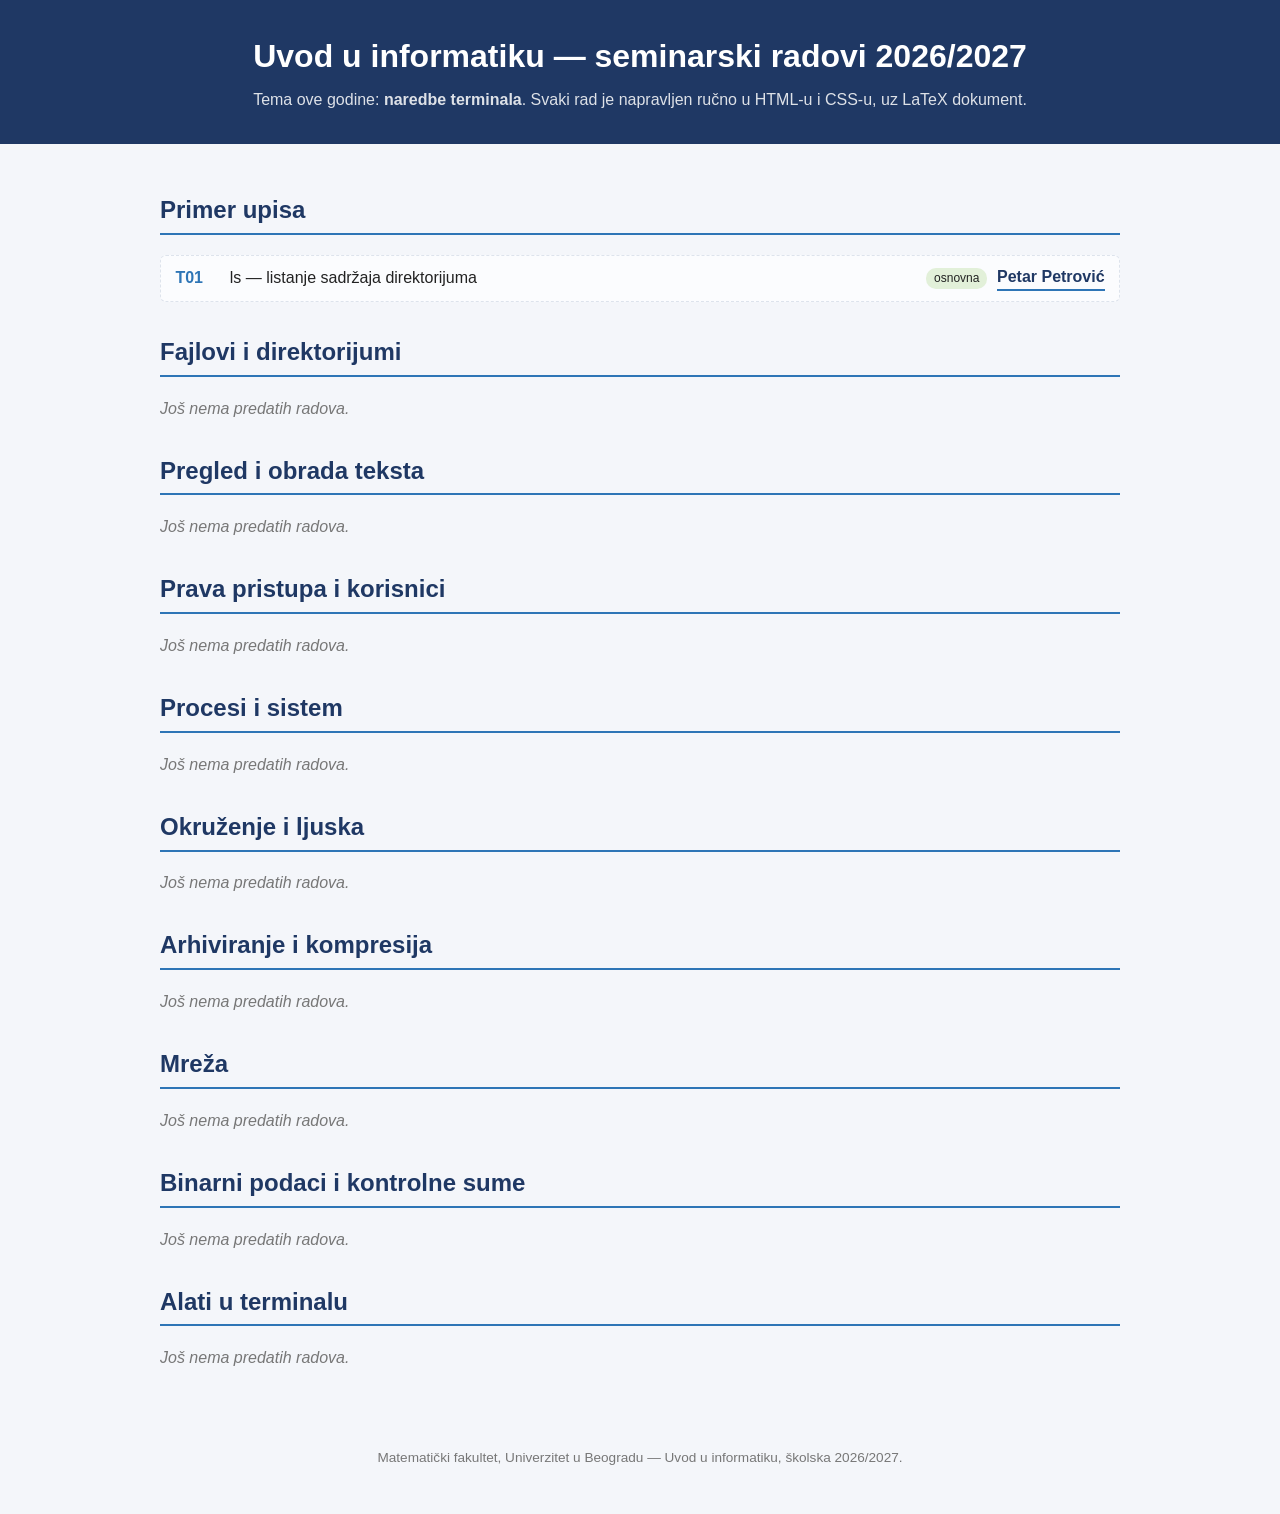
<file: index.html>
<!DOCTYPE html>
<html lang="sr">
<head>
    <meta charset="UTF-8">
    <meta name="viewport" content="width=device-width, initial-scale=1.0">
    <title>Uvod u informatiku 2026/2027 — seminarski radovi</title>
    <link rel="stylesheet" href="stil.css">
</head>
<body>
    <!--
        UPUTSTVO ZA STUDENTE
        ====================
        U ovaj fajl dodaješ TAČNO JEDAN <li> element — za svoju temu.

        1. Pronađi grupu (<section class="grupa">) kojoj pripada tvoja tema
           (grupe su iste kao u tabeli za prijavu tema).
        2. Iskopiraj primer ispod i nalepi ga unutar <ol class="teme"> te grupe,
           na mesto označeno komentarom "dodaj svoj <li> ovde".
        3. Promeni: id i ID teme (T01 → tvoj broj), naziv teme, težinu
           (osnovna / srednja / napredna — i u klasi i u tekstu),
           putanju do svog foldera i svoje ime i prezime.

        <li class="tema" id="T01">
            <span class="id">T01</span> <span class="naziv">ls — listanje sadržaja direktorijuma</span> <span class="tezina osnovna">osnovna</span>
            <a href="studenti/petar_petrovic_mi26042/index.html">Petar Petrović</a>
        </li>

        Ne menjaj ništa drugo u ovom fajlu i ne diraj tuđe <li> elemente.
    -->

    <header class="zaglavlje">
        <h1>Uvod u informatiku — seminarski radovi 2026/2027</h1>
        <p>Tema ove godine: <strong>naredbe terminala</strong>. Svaki rad je napravljen ručno u HTML-u i CSS-u, uz LaTeX dokument.</p>
    </header>

    <main>
        <!-- Primer kako izgleda jedan predat rad (nije pravi rad) -->
        <section class="primer">
            <h2>Primer upisa</h2>
            <ol class="teme">
                <li class="tema" id="primer">
                    <span class="id">T01</span> <span class="naziv">ls — listanje sadržaja direktorijuma</span> <span class="tezina osnovna">osnovna</span>
                    <a href="#primer">Petar Petrović</a>
                </li>
            </ol>
        </section>

        <section class="grupa" id="fajlovi">
            <h2>Fajlovi i direktorijumi</h2>
            <ol class="teme">
                <!-- dodaj svoj <li> ovde -->
            </ol>
        </section>

        <section class="grupa" id="tekst">
            <h2>Pregled i obrada teksta</h2>
            <ol class="teme">
                <!-- dodaj svoj <li> ovde -->
            </ol>
        </section>

        <section class="grupa" id="prava">
            <h2>Prava pristupa i korisnici</h2>
            <ol class="teme">
                <!-- dodaj svoj <li> ovde -->
            </ol>
        </section>

        <section class="grupa" id="procesi">
            <h2>Procesi i sistem</h2>
            <ol class="teme">
                <!-- dodaj svoj <li> ovde -->
            </ol>
        </section>

        <section class="grupa" id="okruzenje">
            <h2>Okruženje i ljuska</h2>
            <ol class="teme">
                <!-- dodaj svoj <li> ovde -->
            </ol>
        </section>

        <section class="grupa" id="arhive">
            <h2>Arhiviranje i kompresija</h2>
            <ol class="teme">
                <!-- dodaj svoj <li> ovde -->
            </ol>
        </section>

        <section class="grupa" id="mreza">
            <h2>Mreža</h2>
            <ol class="teme">
                <!-- dodaj svoj <li> ovde -->
            </ol>
        </section>

        <section class="grupa" id="binarni">
            <h2>Binarni podaci i kontrolne sume</h2>
            <ol class="teme">
                <!-- dodaj svoj <li> ovde -->
            </ol>
        </section>

        <section class="grupa" id="alati">
            <h2>Alati u terminalu</h2>
            <ol class="teme">
                <!-- dodaj svoj <li> ovde -->
            </ol>
        </section>
    </main>

    <footer class="podnozje">
        <p>Matematički fakultet, Univerzitet u Beogradu — Uvod u informatiku, školska 2026/2027.</p>
    </footer>
</body>
</html>
</file>
<file: stil.css>
/* =========================================================
   stil.css — stilovi za glavnu stranu sa spiskom radova
   Uvod u informatiku 2026/2027
   ========================================================= */

/* ---------- Boje koje se ponavljaju ----------
   Promenljive (custom properties) se definišu jednom u :root,
   a koriste se sa var(--ime). Tako se boja menja na jednom mestu. */
:root {
    --tamno-plava: #1f3864;
    --plava: #2e75b6;
    --pozadina: #f4f6fa;
    --okvir: #dde3ec;
    --tekst: #222222;
    --siva: #777777;
}

/* ---------- Osnovno za celu stranu ---------- */
body {
    margin: 0;
    font-family: Arial, Helvetica, sans-serif;
    line-height: 1.5;
    color: var(--tekst);
    background-color: var(--pozadina);
}

/* ---------- Zaglavlje (plava traka na vrhu) ---------- */
.zaglavlje {
    background-color: var(--tamno-plava);
    color: white;
    padding: 2rem 1.5rem;
    text-align: center;
}

.zaglavlje h1 {
    margin: 0 0 0.5rem 0;
}

.zaglavlje p {
    margin: 0;
    opacity: 0.85;          /* malo providniji tekst ispod naslova */
}

/* ---------- Glavni deo: centriran, ograničene širine ---------- */
main {
    max-width: 960px;
    margin: 0 auto;         /* auto levo i desno = centrirano */
    padding: 1rem 1.5rem 2rem;
}

/* ---------- Naslovi grupa ---------- */
.grupa h2,
.primer h2 {
    color: var(--tamno-plava);
    border-bottom: 2px solid var(--plava);
    padding-bottom: 0.3rem;
    margin-top: 2rem;
}

/* ---------- Lista radova ---------- */
ol.teme {
    list-style: none;       /* bez brojeva — ID teme je već u tekstu */
    padding: 0;
    margin: 0;
}

/* Ako u grupi još nema nijednog <li>, prikaži poruku.
   :has(li) znači "sadrži bar jedan li", a :not(...) to negira. */
ol.teme:not(:has(li))::before {
    content: "Još nema predatih radova.";
    color: var(--siva);
    font-style: italic;
}

/* Jedan rad = jedna "kartica" */
li.tema {
    display: flex;          /* elementi u jednom redu */
    flex-wrap: wrap;        /* na uskom ekranu prelaze u novi red */
    align-items: center;
    gap: 0.6rem;            /* razmak između elemenata */
    background-color: white;
    border: 1px solid var(--okvir);
    border-radius: 6px;
    padding: 0.6rem 0.9rem;
    margin: 0.4rem 0;
}

li.tema:hover {
    border-color: var(--plava);
}

/* ID teme, npr. T27 */
.id {
    font-weight: bold;
    color: var(--plava);
    min-width: 2.8rem;
}

/* Naziv teme zauzima sav slobodan prostor u redu */
.naziv {
    flex: 1;
}

/* Oznaka težine — ista osnova, različita boja */
.tezina {
    font-size: 0.75rem;
    padding: 0.1rem 0.5rem;
    border-radius: 10px;
}

.tezina.osnovna  { background-color: #e2f0d9; }
.tezina.srednja  { background-color: #fff2cc; }
.tezina.napredna { background-color: #fbe5d6; }

/* Link ka radu studenta */
li.tema a {
    font-weight: bold;
    color: var(--tamno-plava);
    text-decoration: none;
    border-bottom: 2px solid var(--plava);
}

li.tema a:hover {
    color: var(--plava);
    border-bottom-color: var(--tamno-plava);
}

/* ---------- Primer upisa na vrhu ---------- */
.primer li.tema {
    border-style: dashed;   /* isprekidan okvir: ovo je samo primer */
    background-color: #fbfcfe;
}

/* ---------- Podnožje ---------- */
.podnozje {
    text-align: center;
    color: var(--siva);
    font-size: 0.85rem;
    padding: 2rem 1rem;
}
</file>
